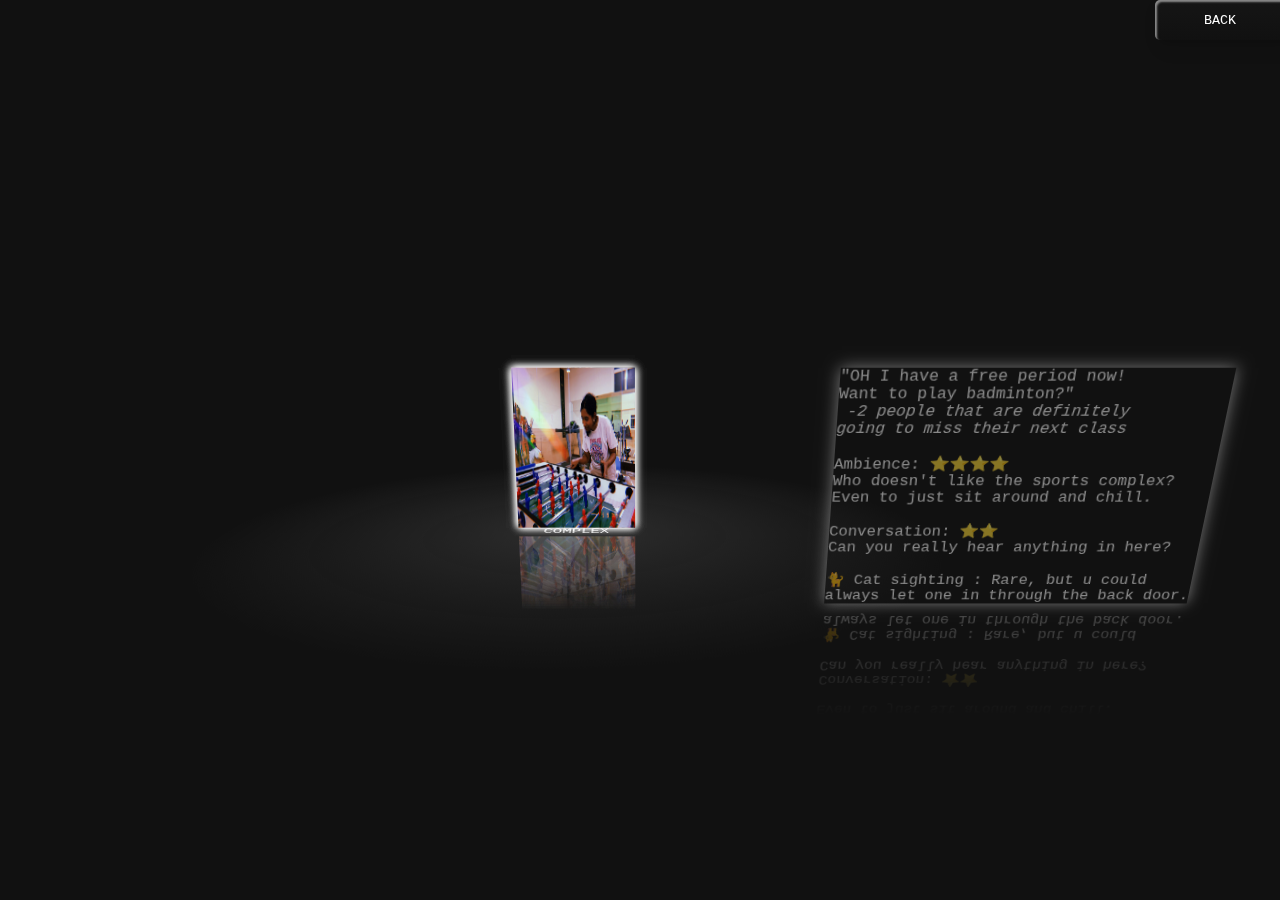
<file: index1.html>
<!DOCTYPE html>
<html lang="en" >
<head>
  <meta charset="UTF-8">
  <title>Hanging Out @ BPDC</title>
  <link rel="stylesheet" href="./style.css">

</head>
<body>


  <div id="drag-container">
    
<!-- partial:index.partial.html -->

  <div id="spin-container">
    <img src="photos/sc1.jpg" alt="">
    <div class="hover-text">"OH I have a free period now! <br>Want to play badminton?"
      <br>
         &nbsp;<i>-2 people that are definitely <br>going to miss their next class</i> <br><br>
     Ambience: ⭐️⭐️⭐️⭐️<br>
     Who doesn't like the sports complex? <br>Even to just sit around and chill.
             <br><br>
      Conversation: ⭐️⭐️<br> Can you really hear anything in here?
     <br><br>
     🐈 Cat sighting : Rare, but u could <br>always let one in through the back door.
     </div>
    <img src="photos/sc2.jpg" alt="">
    <img src="photos/sc3.jpg" alt="">
 
    <p>SPORTS COMPLEX</p>
  </div>
  <div id="ground"></div>
</div>

<a href="index.html">
  <button class="custom-btn btn-12"><span>Click!</span><span>BACK</span></button>
</a>

  <script  src="./script.js"></script>

</body>
</html>
</file>
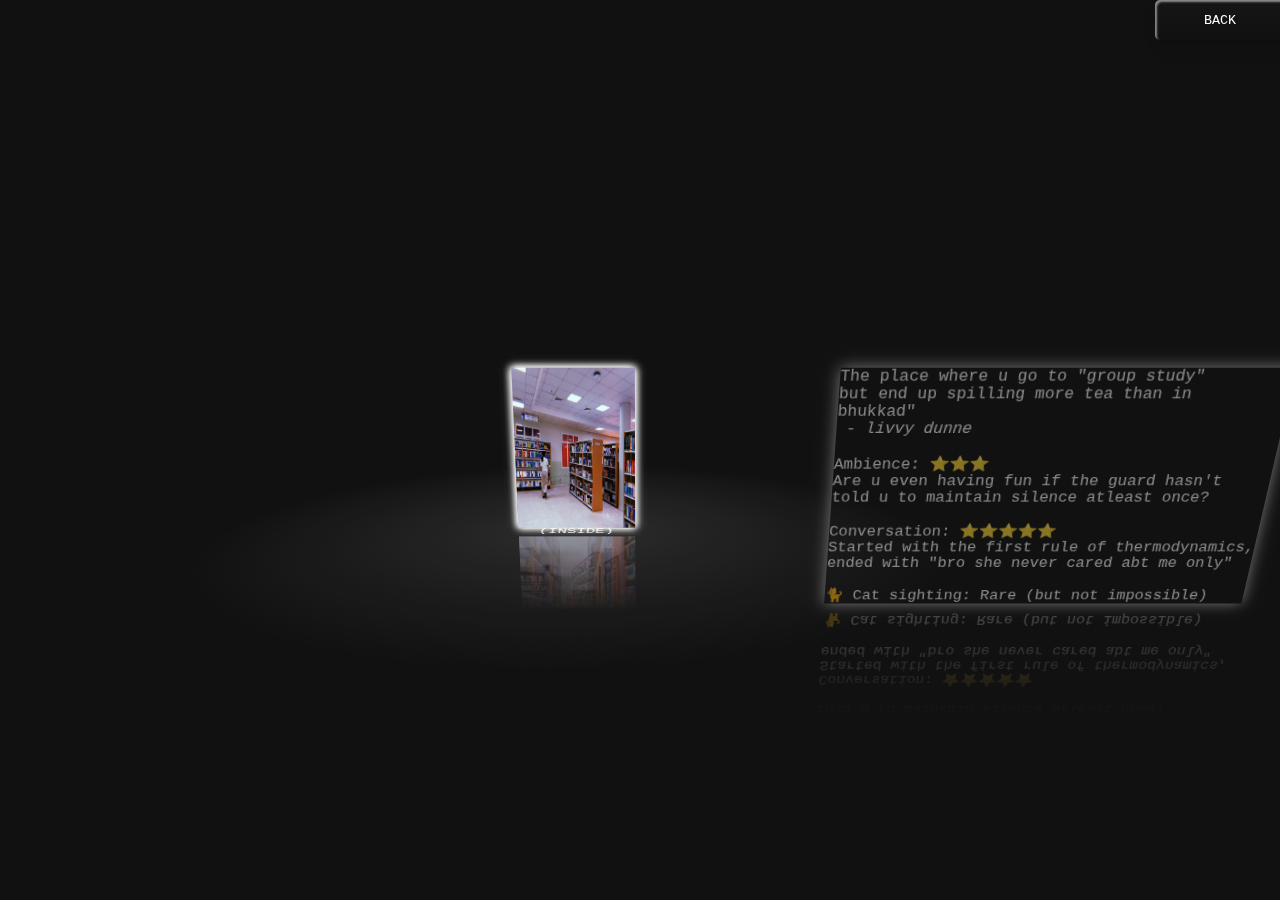
<file: index2.html>
<!DOCTYPE html>
<html lang="en" >
<head>
  <meta charset="UTF-8">
  <title>Hanging Out @ BPDC</title>
  <link rel="stylesheet" href="./style.css">

</head>
<body>


  <div id="drag-container">
    
<!-- partial:index.partial.html -->

  <div id="spin-container">
    <img src="photos/lib1.jpg" alt="">
    <img src="photos/lib2.jpg" alt="">
    <div class="hover-text">The place where u go to "group study" <br>but end up spilling more tea than in <br>bhukkad" <br>
      &nbsp;<i>- livvy dunne</i><br><br>
  Ambience: ⭐️⭐️⭐️<br>
  Are u even having fun if the guard hasn't <br>told u to maintain silence atleast once?
  
          <br><br>
   Conversation: ⭐️⭐️⭐️⭐️⭐️<br>
  Started with the first rule of thermodynamics,<br> ended with "bro she never cared abt me only" 
  <br><br>
  🐈 Cat sighting: Rare (but not impossible)
  </div>
    <img src="photos/lib3.jpg" alt="">
 
    <p>LIBRARY (INSIDE)</p>
  </div>
  <div id="ground"></div>
</div>

<a href="index.html">
  <button class="custom-btn btn-12"><span>Click!</span><span>BACK</span></button>
</a>

  <script  src="./script.js"></script>

</body>
</html>
</file>
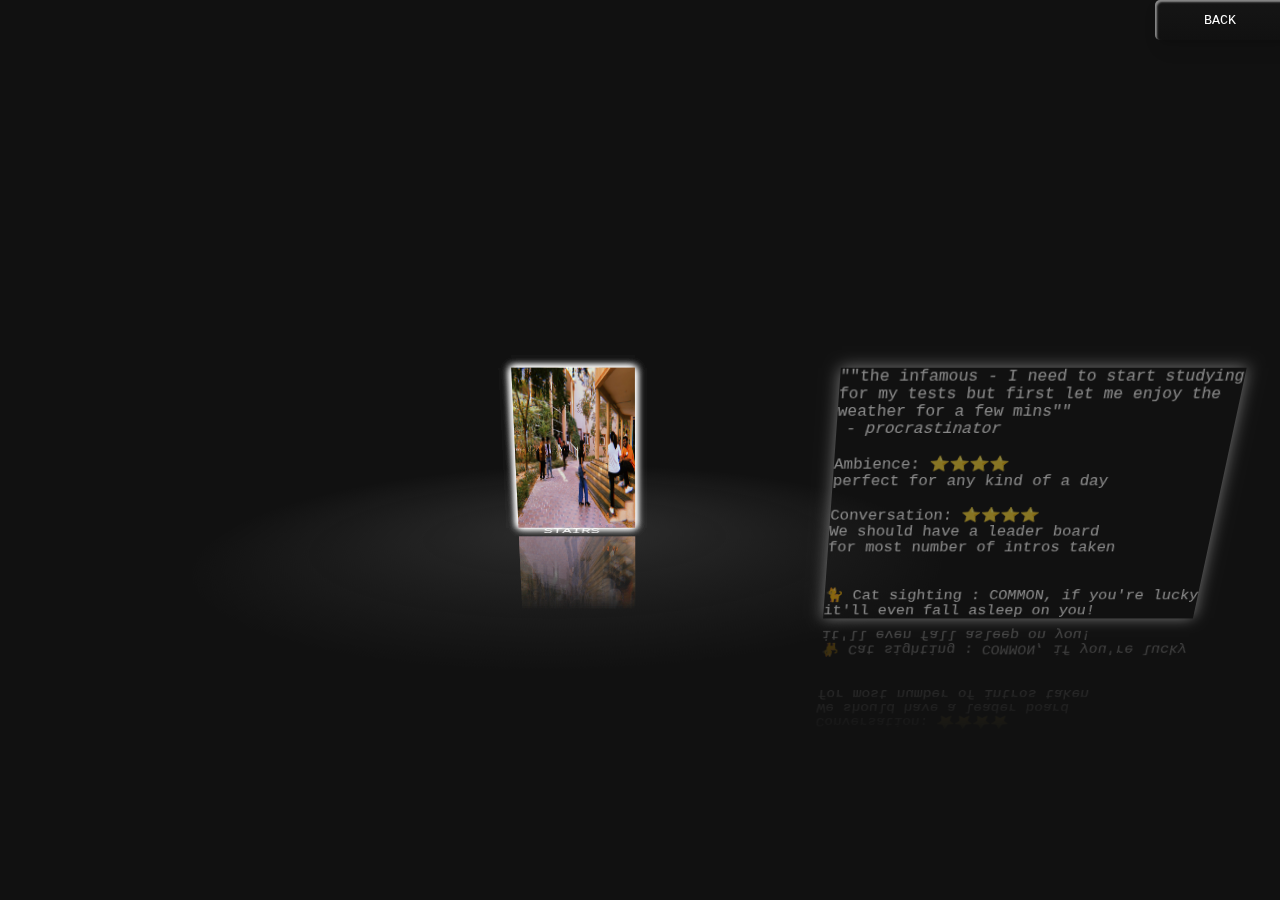
<file: index3.html>
<!DOCTYPE html>
<html lang="en" >
<head>
  <meta charset="UTF-8">
  <title>Hanging Out @ BPDC</title>
  <link rel="stylesheet" href="./style.css">

</head>
<body>


  <div id="drag-container">
    
<!-- partial:index.partial.html -->

  <div id="spin-container">
    <img src="photos/lib st1.jpg" alt="">
    <img src="photos/lib st2.jpg" alt="">
    <img src="photos/lib st 3.jpg" alt="">
    <img src="photos/lib st4.jpg" alt="">
    <div class="hover-text">""the infamous - I need to start studying <br>for my tests but first let me enjoy the <br>weather for a few mins"" <br>
      &nbsp;<i>- procrastinator</i><br><br>
  Ambience: ⭐️⭐️⭐️⭐️
  <br>perfect for any kind of a day
          <br><br>
   Conversation: ⭐️⭐️⭐️⭐️
   <br>We should have a leader board <br>for most number of intros taken  <br>
  <br><br>
  🐈 Cat sighting : COMMON, if you're lucky <br>it'll even fall asleep on you!
  </div>
 
    <p>LIBRARY STAIRS</p>
  </div>
  <div id="ground"></div>
</div>

<a href="index.html">
  <button class="custom-btn btn-12"><span>Click!</span><span>BACK</span></button>
</a>

  <script  src="./script.js"></script>

</body>
</html>
</file>
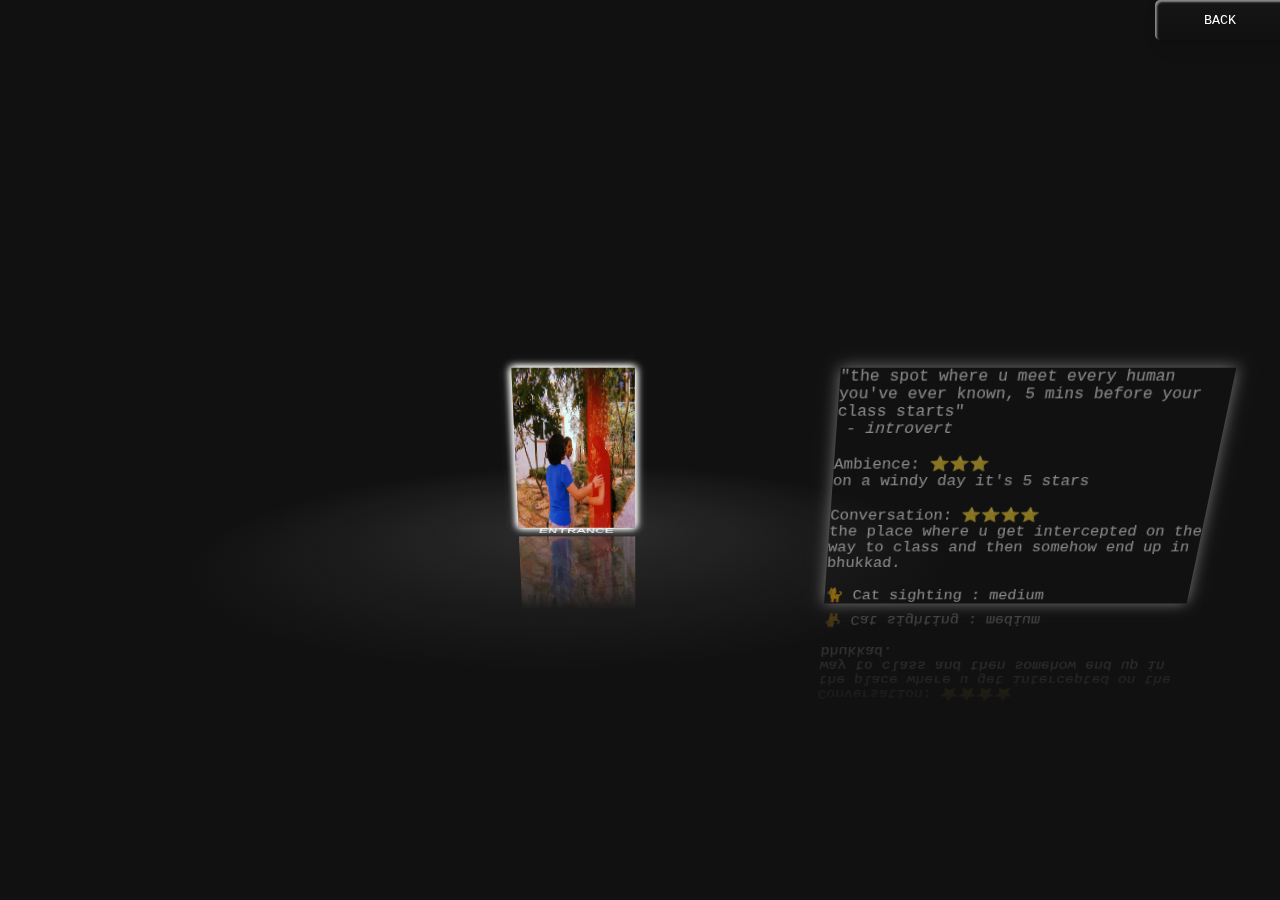
<file: index4.html>
<!DOCTYPE html>
<html lang="en" >
<head>
  <meta charset="UTF-8">
  <title>Hanging Out @ BPDC</title>
  <link rel="stylesheet" href="./style.css">

</head>
<body>


  <div id="drag-container">
    
<!-- partial:index.partial.html -->

  <div id="spin-container">
    <img src="photos/side1.jpg" alt="">
    <img src="photos/side2.jpg" alt="">
    <img src="photos/side3.jpg" alt="">
    <div class="hover-text">"the spot where u meet every human<br> you've ever known, 5 mins before your <br>class starts" <br>
      &nbsp;<i>- introvert</i>
  <br><br>
   Ambience: ⭐️⭐️⭐️ <br>on a windy day it's 5 stars <br>
  
   <br>Conversation: ⭐️⭐️⭐️⭐️ <br>the place where u get intercepted on the <br>way to class and then somehow end up in <br>bhukkad.
  
  <br><br>
  🐈 Cat sighting : medium
  </div>
 
    <p>SIDE ENTRANCE</p>
  </div>
  <div id="ground"></div>
</div>

<a href="index.html">
  <button class="custom-btn btn-12"><span>Click!</span><span>BACK</span></button>
</a>

  <script  src="./script.js"></script>

</body>
</html>
</file>
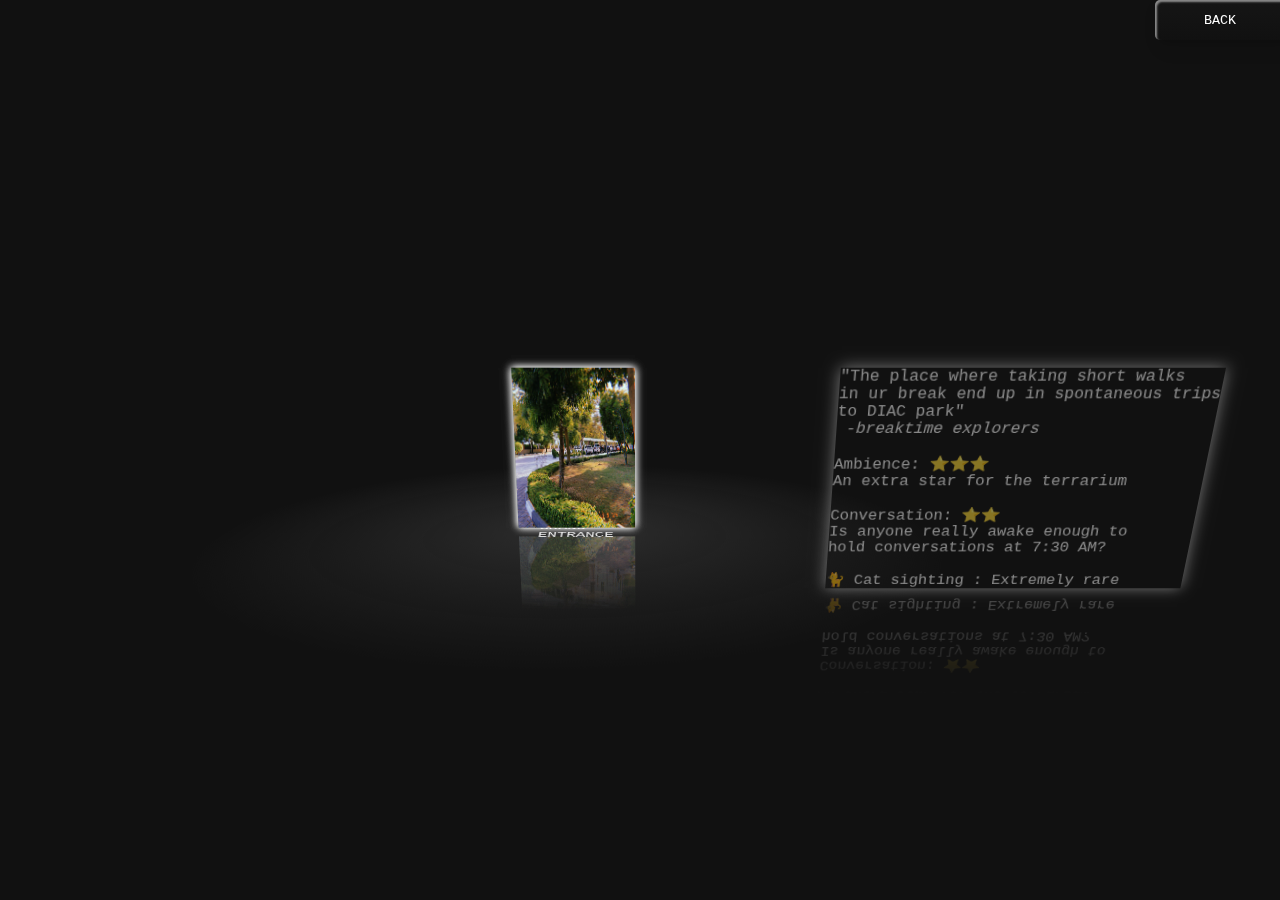
<file: index5.html>
<!DOCTYPE html>
<html lang="en" >
<head>
  <meta charset="UTF-8">
  <title>Hanging Out @ BPDC</title>
  <link rel="stylesheet" href="./style.css">

</head>
<body>


  <div id="drag-container">
    
<!-- partial:index.partial.html -->

  <div id="spin-container">
    <img src="photos/out1.jpg" alt="">
    <img src="photos/out2.jpg" alt="">
    <div class="hover-text">"The place where taking short walks <br>in ur break end up in spontaneous trips <br>to DIAC park" 
      <br>
         &nbsp;<i>-breaktime explorers</i> <br><br>
     Ambience: ⭐️⭐️⭐️ <br>An extra star for the terrarium
     
             <br><br>
      Conversation: ⭐️⭐️ <br>Is anyone really awake enough to <br>hold conversations at 7:30 AM?
     <br><br>
     🐈 Cat sighting : Extremely rare
     </div><br>
 
    <p>BITS GRAND ENTRANCE</p>
  </div>
  <div id="ground"></div>
</div>

<a href="index.html">
  <button class="custom-btn btn-12"><span>Click!</span><span>BACK</span></button>
</a>

  <script  src="./script.js"></script>

</body>
</html>
</file>
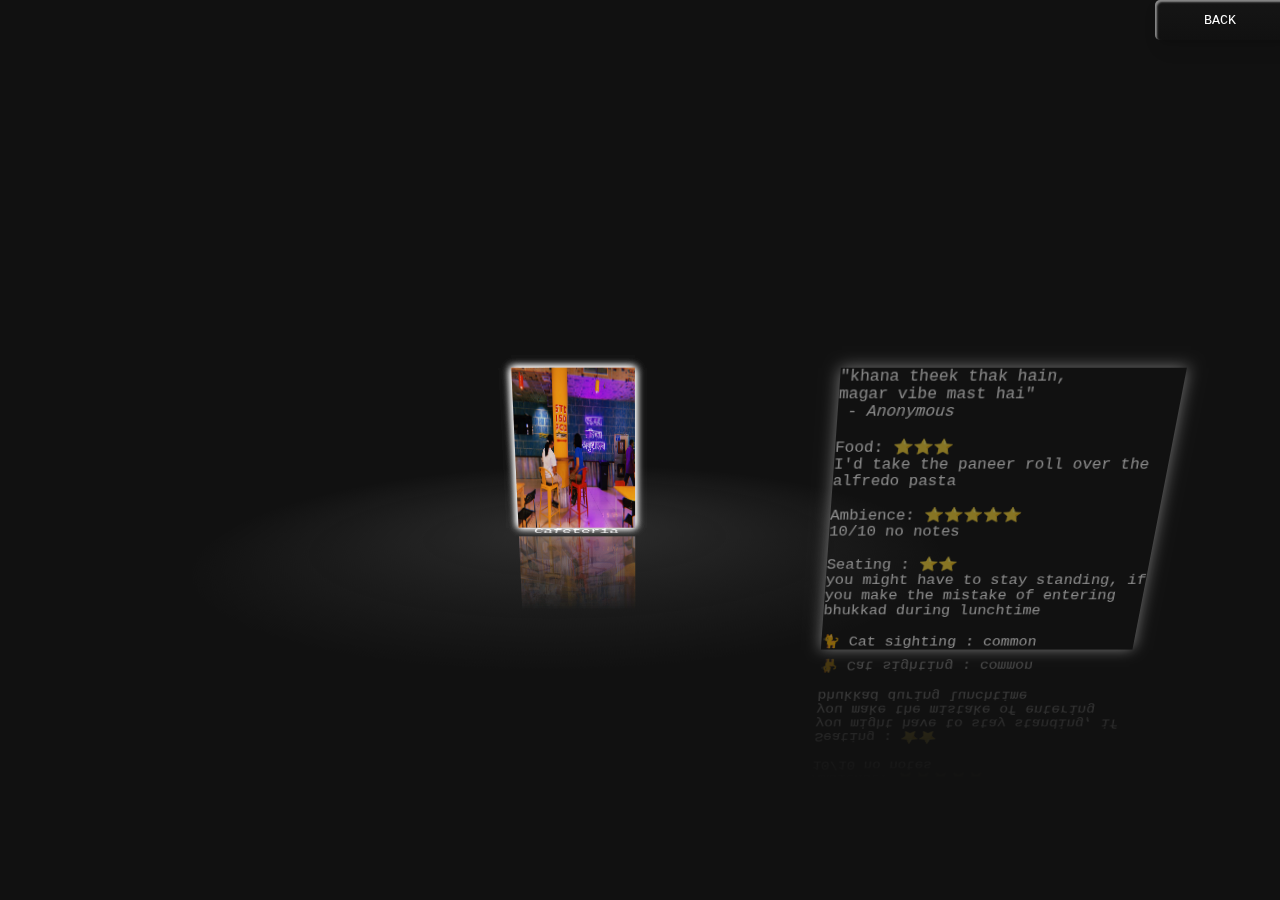
<file: index6.html>
<!DOCTYPE html>
<html lang="en" >
<head>
  <meta charset="UTF-8">
  <title>Hanging Out @ BPDC</title>
  <link rel="stylesheet" href="./style.css">

</head>
<body>

  <div id="drag-container">
    
<!-- partial:index.partial.html -->

  <div id="spin-container">
    
      <img src="photos/bh1.jpg" alt="">

    <img src="photos/bh2.jpg" alt="">
    <div class="hover-text">"khana theek thak hain, <br>magar vibe mast hai" <br>
      &nbsp;- <i>Anonymous</i>
      <br><br>Food: ⭐️⭐️⭐️<br> I'd take the paneer roll over the <br>alfredo pasta 
  <br><br>
  
  Ambience: ⭐️⭐️⭐️⭐️⭐️<br> 10/10 no notes <br><br>
  
  Seating : ⭐️⭐️<br> you might have to stay standing, if <br>you make the mistake of entering <br>bhukkad during lunchtime
  <br><br>
  🐈 Cat sighting : common
  </div>
    <img src="photos/bh3.jpg" alt="">
 
    <p>Bhukkad Cafeteria</p>
  </div>
  <div id="ground"></div>
</div>

<a href="index.html">
  <button class="custom-btn btn-12"><span>Click!</span><span>BACK</span></button>
</a>

  <script  src="./script.js"></script>

</body>
</html>
</file>
<file: style.css>
* {
  margin: 0;
  padding: 0;
}

html,
body {
  height: 100%;
  /* for touch screen */
  touch-action: none; 
}

body {
  overflow: hidden;
  display: -webkit-box;
  display: -ms-flexbox;
  display: flex;
  background: #111;
  -webkit-perspective: 1000px;
          perspective: 1000px;
  -webkit-transform-style: preserve-3d;
          transform-style: preserve-3d;
}

#drag-container, #spin-container {
  position: relative;
  display: -webkit-box;
  display: -ms-flexbox;
  display: flex;
  margin: auto;
  -webkit-transform-style: preserve-3d;
          transform-style: preserve-3d;
  -webkit-transform: rotateX(-10deg);
          transform: rotateX(-10deg);
}

#drag-container img, #drag-container video {
  -webkit-transform-style: preserve-3d;
          transform-style: preserve-3d;
  position: absolute;
  left: 0;
  top: 0;
  width: 100%;
  height: 100%;
  line-height: 200px;
  font-size: 50px;
  text-align: center;
  -webkit-box-shadow: 0 0 8px #fff;
          box-shadow: 0 0 8px #fff;
  -webkit-box-reflect: below 10px linear-gradient(transparent, transparent, #0005);
}

#drag-container img:hover, #drag-container .hover-text {
  -webkit-box-shadow: 0 0 15px #fffd;
          box-shadow: 0 0 15px #fffd;
  -webkit-box-reflect: below 10px linear-gradient(transparent, transparent, #0007);
}

#drag-container p {
  font-family: "Courier New", monospace, serif;
  position: absolute;
  top: 100%;
  left: 50%;
  -webkit-transform: translate(-50%,-50%) rotateX(90deg);
          transform: translate(-50%,-50%) rotateX(90deg);
  color: #fff;
}

#ground {
  width: 900px;
  height: 900px;
  position: absolute;
  top: 100%;
  left: 50%;
  -webkit-transform: translate(-50%,-50%) rotateX(90deg);
          transform: translate(-50%,-50%) rotateX(90deg);
  background: -webkit-radial-gradient(center center, farthest-side , #9993, transparent);
}

#music-container {
  position: absolute;
  top: 0;
  left: 0;
}

@-webkit-keyframes spin {
  from{
    -webkit-transform: rotateY(0deg);
            transform: rotateY(0deg);
  } to{
    -webkit-transform: rotateY(360deg);
            transform: rotateY(360deg);
  }
}

@keyframes spin {
  from{
    -webkit-transform: rotateY(0deg);
            transform: rotateY(0deg);
  } to{
    -webkit-transform: rotateY(360deg);
            transform: rotateY(360deg);
  }
}
@-webkit-keyframes spinRevert {
  from{
    -webkit-transform: rotateY(360deg);
            transform: rotateY(360deg);
  } to{
    -webkit-transform: rotateY(0deg);
            transform: rotateY(0deg);
  }
}
@keyframes spinRevert {
  from{
    -webkit-transform: rotateY(360deg);
            transform: rotateY(360deg);
  } to{
    -webkit-transform: rotateY(0deg);
            transform: rotateY(0deg);
  }
}

.btn-12{
  
  width: 130px;
  height: 40px;
  color: #fff;
  border-radius: 5px;
  padding: 10px 25px;
  font-family: "Courier New", monospace, serif;
  font-weight: 500;
  background: transparent;
  cursor: pointer;
  transition: all 0.3s ease;
  position: relative;
  display: inline-block;
   box-shadow:inset 2px 2px 2px 0px rgba(255,255,255,.5),
   7px 7px 20px 0px rgba(0,0,0,.1),
   4px 4px 5px 0px rgba(0,0,0,.1);
  outline: none;
  position: relative;
  right: 20px;
  bottom: 20px;
  border:none;
  box-shadow: none;
  width: 130px;
  height: 40px;
  line-height: 42px;
  -webkit-perspective: 230px;
  perspective: 230px;
}
.btn-12 span {
  background: rgba(19, 19, 19, 0.243);
background: linear-gradient(0deg, rgba(19, 19, 19, 0.243) 0%, rgba(39, 39, 39, 0.243) 100%);
  display: block;
  position: absolute;
  width: 130px;
  height: 40px;
  box-shadow:inset 2px 2px 2px 0px rgba(255,255,255,.5),
   7px 7px 20px 0px rgba(0,0,0,.1),
   4px 4px 5px 0px rgba(0,0,0,.1);
  border-radius: 5px;
  margin:0;
  text-align: center;
  -webkit-box-sizing: border-box;
  -moz-box-sizing: border-box;
  box-sizing: border-box;
  -webkit-transition: all .3s;
  transition: all .3s;
}
.btn-12 span:nth-child(1) {
  box-shadow:
   -7px -7px 20px 0px #fff9,
   -4px -4px 5px 0px #fff9,
   7px 7px 20px 0px #0002,
   4px 4px 5px 0px #0001;
  -webkit-transform: rotateX(90deg);
  -moz-transform: rotateX(90deg);
  transform: rotateX(90deg);
  -webkit-transform-origin: 50% 50% -20px;
  -moz-transform-origin: 50% 50% -20px;
  transform-origin: 50% 50% -20px;
}
.btn-12 span:nth-child(2) {
  -webkit-transform: rotateX(0deg);
  -moz-transform: rotateX(0deg);
  transform: rotateX(0deg);
  -webkit-transform-origin: 50% 50% -20px;
  -moz-transform-origin: 50% 50% -20px;
  transform-origin: 50% 50% -20px;
}
.btn-12:hover span:nth-child(1) {
  box-shadow:inset 2px 2px 2px 0px rgba(255,255,255,.5),
   7px 7px 20px 0px rgba(0,0,0,.1),
   4px 4px 5px 0px rgba(0,0,0,.1);
  -webkit-transform: rotateX(0deg);
  -moz-transform: rotateX(0deg);
  transform: rotateX(0deg);
}
.btn-12:hover span:nth-child(2) {
  box-shadow:inset 2px 2px 2px 0px rgba(255,255,255,.5),
   7px 7px 20px 0px rgba(0,0,0,.1),
   4px 4px 5px 0px rgba(0,0,0,.1);
 color: transparent;
  -webkit-transform: rotateX(-90deg);
  -moz-transform: rotateX(-90deg);
  transform: rotateX(-90deg);
}

.hover-text {
  position: absolute;
  top: 0;
  left: 320px; /* Adjust based on image width */
  opacity: 0.5;
  transition: opacity 0.3s ease;
  white-space: nowrap;
  font-size: 16px;
  color: #ffffff;
  font-family: 'Courier New', Courier, monospace;
}
</file>
